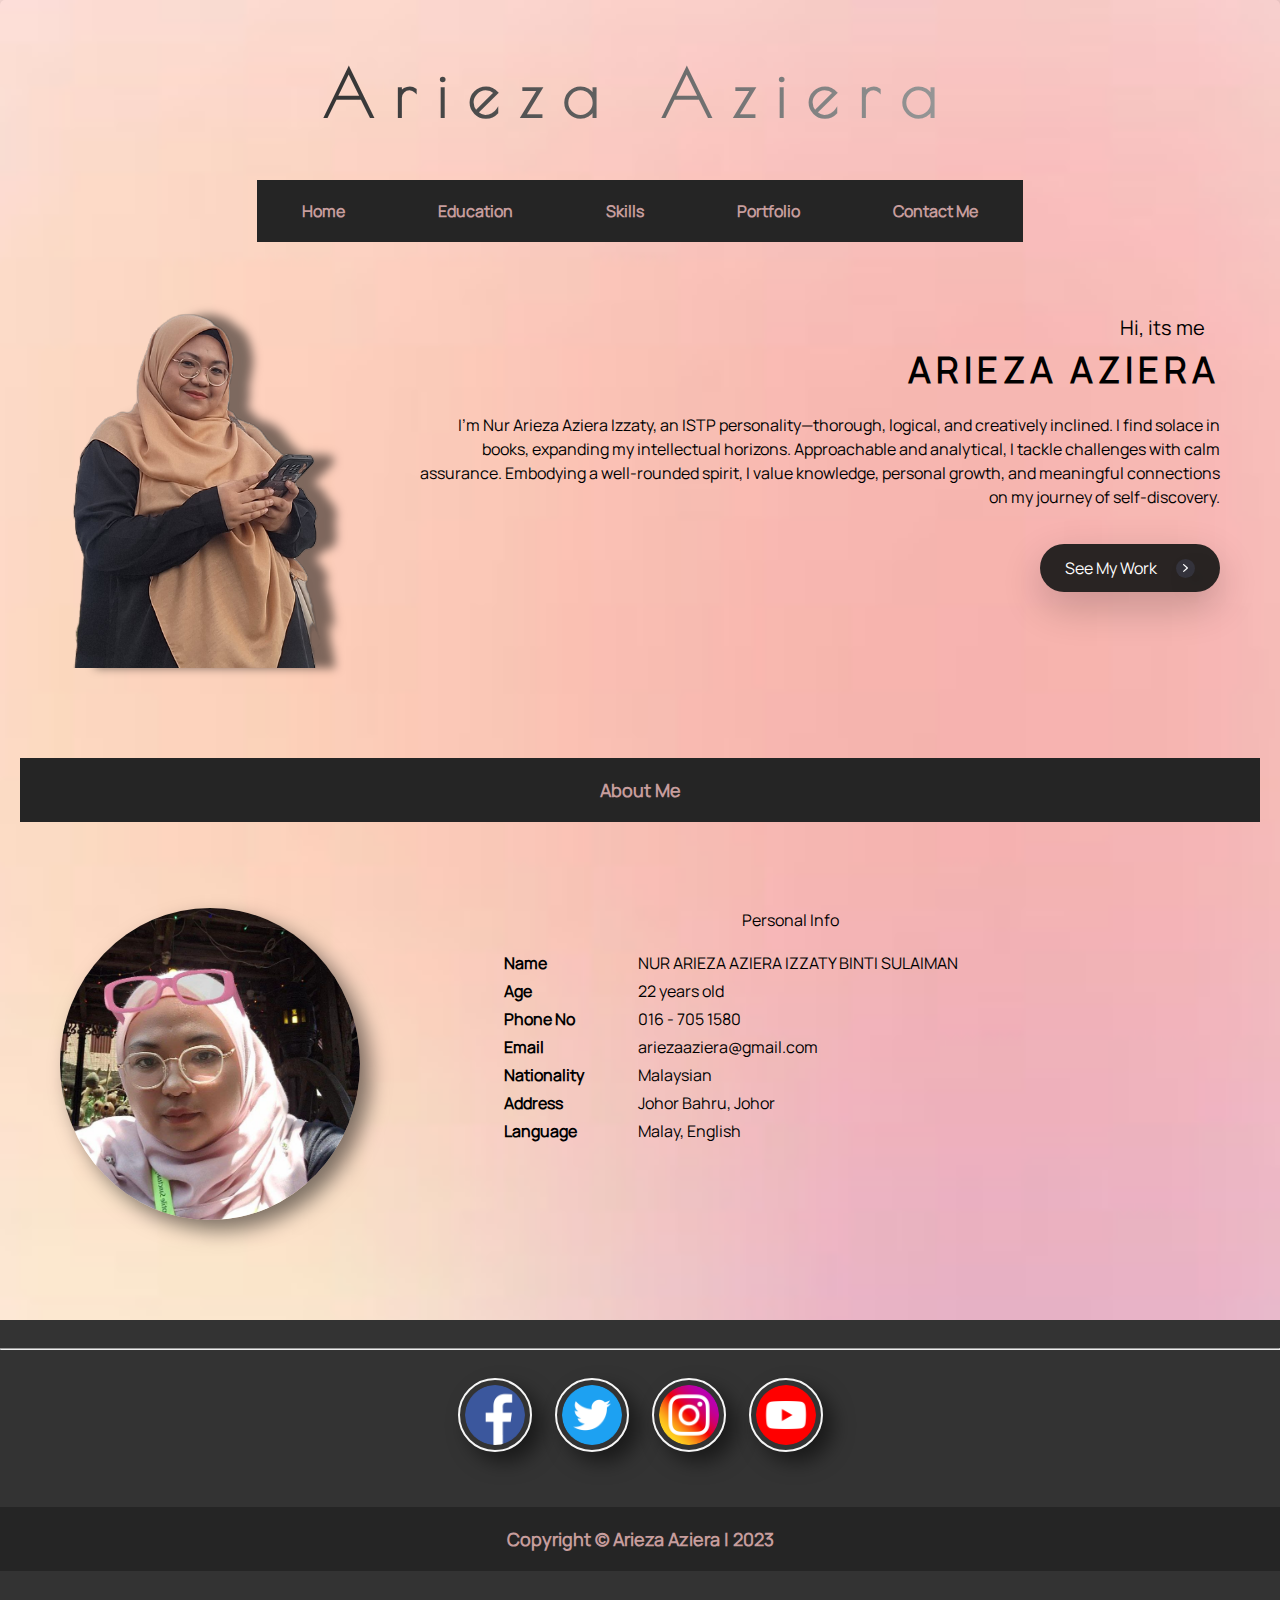
<file: index.html>
<!DOCTYPE html>
<html lang="en">
<head>
    <title>My Portfolio</title>
    <!-- Link to the external stylesheet -->
    <link rel="stylesheet" type="text/css" href="layout.css">
</head>

<body bgcolor="#FFFFCC">
    <!-- Main wrapper for the entire page -->
    <div id="wrapper">
        <!-- Page header containing the name -->
        <header>
            <h1>Arieza Aziera</h1>
        </header>

        <!-- Bar navigation -->
        <aside>
            <nav>
                <!-- Toggle button for mobile navigation -->
                <div class="toggle-bar" onclick="toggleMenu()">
                    <span></span>
                    <span></span>
                    <span></span>
                </div>
                <!-- Logo linking to the home page -->
                <div class="logo">
                    <a href="index.html"><img src="img/logo.png" alt="logo"></a>
                </div>
                <!-- Navigation links -->
                <div class="navigation-bar">
                    <ul>
                        <li><a href="index.html">Home</a></li>
                        <li><a href="education.html">Education</a></li>
                        <li><a href="skills.html">Skills</a></li>
                        <li><a href="portfolio.html">Portfolio</a></li>
                        <li><a href="contact.html">Contact Me</a></li>
                    </ul>
                </div>
            </nav>
        </aside>

        <!-- Main content sections -->
        <section>
            <!-- Section for the main introduction -->
            <article>
                <div id="main">
                    <!-- Main profile image and introduction text -->
                    <p></p>
                    <img src="img/main_profile.png" alt="my beautiful picture" height="300" id="main-profile" width="300">
                    <p id="main-Hi">Hi, its me </p>
                    <p id="me-A">ARIEZA AZIERA</p>
                    <p>I'm Nur Arieza Aziera Izzaty, an ISTP personality—thorough, logical, and creatively inclined. 
                        I find solace in books, expanding my intellectual horizons. Approachable and analytical, 
                        I tackle challenges with calm assurance. Embodying a well-rounded spirit, I value knowledge, 
                        personal growth, and meaningful connections on my journey of self-discovery.</p>
                    <!-- Button to navigate to the portfolio -->
                    <a href="portfolio.html" class="btn-main">
                        See my work<span> <img src="img/arrow-right.svg" alt="arrow"></span>
                    </a>
                </div>
            </article>
        </section>

        <!-- Section for personal information -->
        <section>
            <article>
                <header>
                    <h2>About Me</h2>
                </header>
                <div id="main">
                    <!-- Profile image and personal information -->
                    <p></p>
                    <img src="img/arieza_selfie.jpg" alt="my beautiful picture" height="300" id="profile" width="300">
                    <div id="personal-info">
                        <p>Personal Info</p>
                        <!-- Table for personal details -->
                        <table border="1" width="50%">
                            <tr>
                                <th>Name</th>
                                <td>NUR ARIEZA AZIERA IZZATY BINTI SULAIMAN</td>
                            </tr>
                            <tr>
                                <th>Age</th>
                                <td>22 years old</td>
                            </tr>
                            <tr>
                                <th>Phone No</th>
                                <td>016 - 705 1580</td>
                            </tr>
                            <tr>
                                <th>Email</th>
                                <td>ariezaaziera@gmail.com</td>
                            </tr>
                            <tr>
                                <th>Nationality</th>
                                <td>Malaysian</td>
                            </tr>
                            <tr>
                                <th>Address</th>
                                <td>Johor Bahru, Johor</td>
                            </tr>
                            <tr>
                                <th>Language</th>
                                <td>Malay, English</td>
                            </tr>
                        </table>
                    </div>
                </div>
            </article>
        </section>

        <!-- Page footer -->
        <footer>
            <hr/>
            <!-- Social media links -->
            <div class="social-links-container">
                <a href="https://www.facebook.com/nurarieza.nurarieza"><img src="img/fb.png" alt="Facebook" class="social-links" id="facebook" height="100" width="100"></a>
                <a href="https://twitter.com/ferdexzra"><img src="img/twit.png" alt="Twitter" class="social-links" id="twitter" height="100" width="100"></a>
                <a href="https://instagram.com/ariezaaziera"><img src="img/insta.png" alt="Instagram" class="social-links" id="instagram" height="100" width="100"></a>
                <a href="https://www.youtube.com/@ariezaaziera244"><img src="img/you.png" alt="Youtube" class="social-links" id="youtube" height="100" width="100"></a>
            </div>
            <!-- Copyright information -->
            <h5>Copyright &copy; Arieza Aziera | 2023</h5>
        </footer>
    </div>
    
    <!-- jQuery library for JavaScript -->
    <script src="https://code.jquery.com/jquery-3.6.4.min.js"></script>
    <!-- JavaScript for toggling navigation menu -->
    <script>
        function toggleMenu() {
            const nav = document.querySelector('.navigation-bar ul');
            nav.classList.toggle('show');
        }

        $('.toggle-bar').on('click', function (event) {
            $('this').toggleClass('open');
            $('.navigation-bar').slideToggle('200');
        });
    </script>
</body>
</html>
</file>
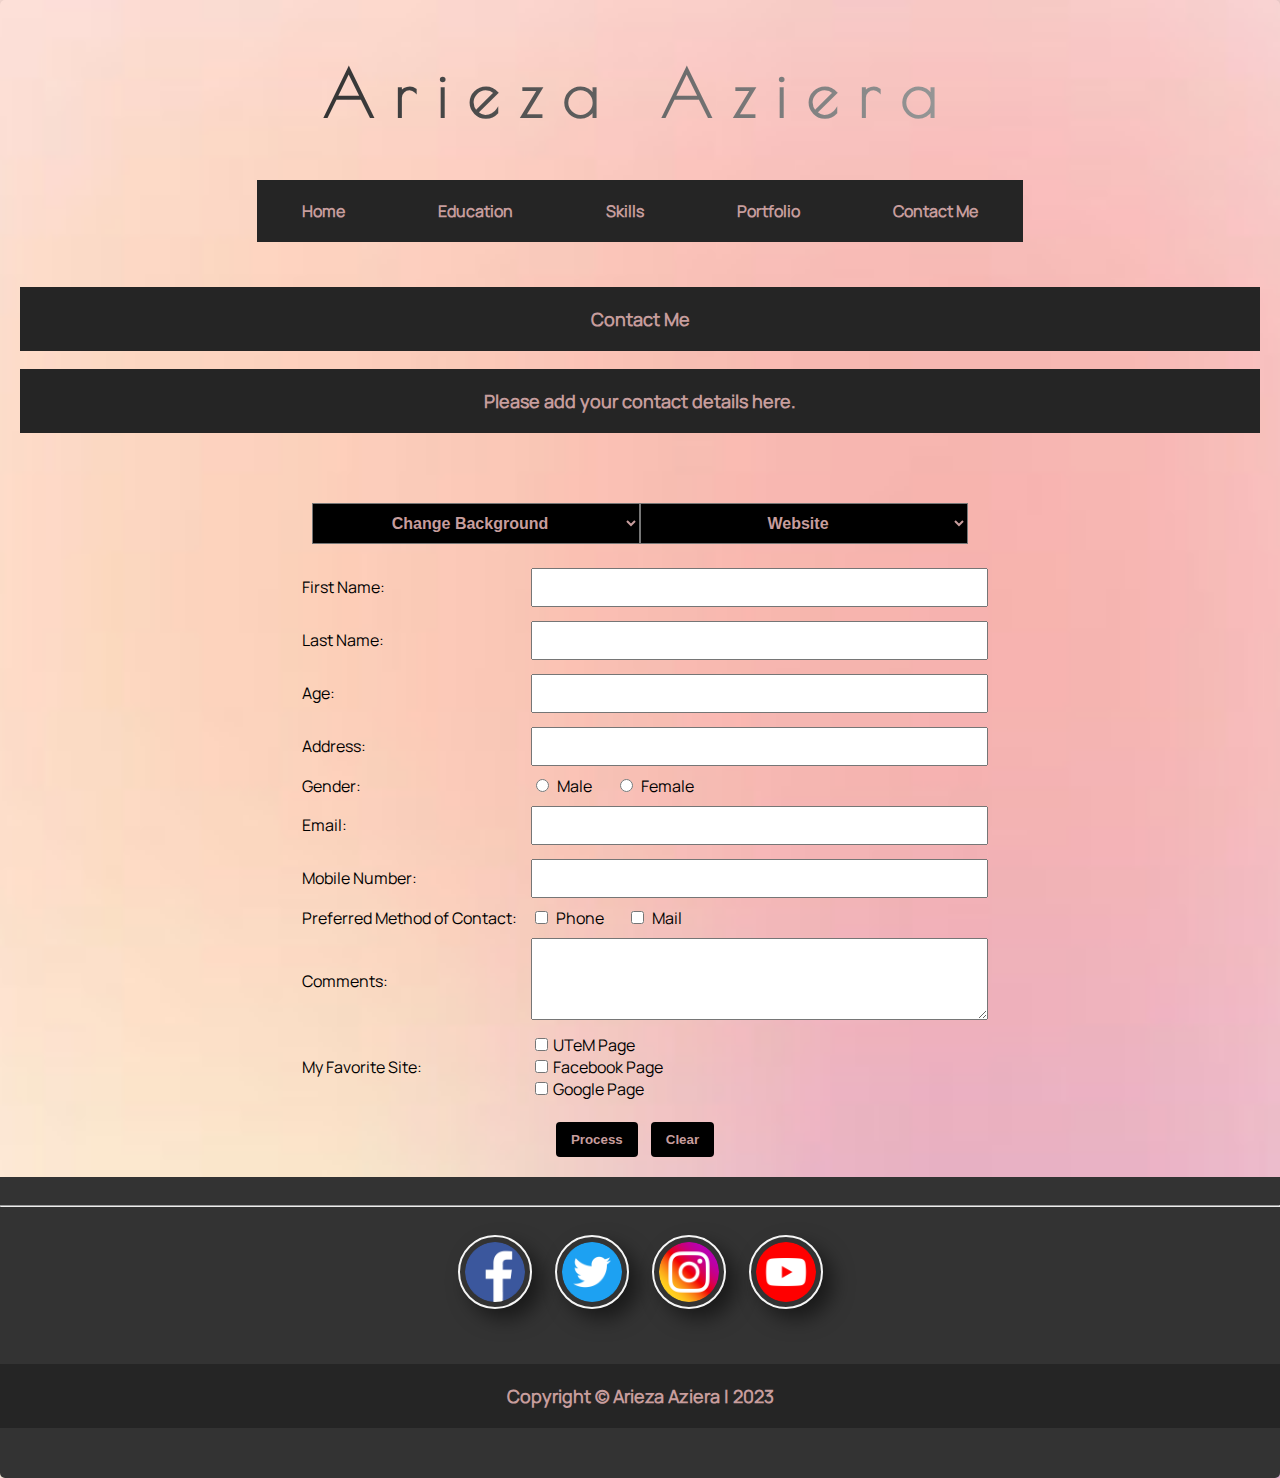
<file: contact.html>
<!DOCTYPE html>
<html>
    <head>
        <title>My Portfolio</title>
        <link rel="stylesheet" type="text/css" href="layout.css">
    </head>
    <body bgcolor="#FFFFCC">
        <div id="wrapper">
            <header>
                <h1>Arieza Aziera</h1>
            </header>

            <aside>
                <nav>
                    <div class="toggle-bar" onclick="toggleMenu()">
                        <span></span>
                        <span></span>
                        <span></span>
                    </div>
                    <div class="logo">
                        <a href="index.html"><img src="img/logo.png" alt="logo"></a>
                    </div>
                    <div class="navigation-bar">
                        <ul>
                            <li><a href="index.html">Home</a></li>
                            <li><a href="education.html">Education</a></li>
                            <li><a href="skills.html">Skills</a></li>
                            <li><a href="portfolio.html">Portfolio</a></li>
                            <li><a href="contact.html">Contact Me</a></li>
                        </ul>
                    </div>
                </nav>
            </aside>

            <section>
                <article>
                    <header>
                        <h2>Contact Me</h2>
                        <h3>Please add your contact details here.</h3>
                    </header>
                    <table id="contact-table">
                        <tr>
                            <td colspan="2">
                                <div class="selectors">
                                    <select name="background" id="background" onchange="changeBackground()">
                                        <option value="" disabled selected>Change Background</option>
                                        <option value="url('img/bg.jpg')">Pink</option>
                                        <option value="url('img/black.jpg')">Black</option>
                                        <option value="url('img/yellow.jpg')">Yellow</option>
                                        <option value="url('img/blue.jpg')">Blue</option>
                                        <option value="url('img/beige.jpg')">Beige</option>
                                        <option value="url('img/purple.jpg')">Purple</option>
                                        <option value="url('img/brown.jpg')">Brown</option>
                                    </select>
                                    
                                    <select name="siteselector" size="1" onchange="site(this.value)">
                                        <option value="" disabled selected>Website</option>
                                        <option value="http://www.utem.edu.my">UTeM</option>
                                        <option value="http://ftmk.utem.edu.my">FTMK</option>
                                        <option value="http://ulearn.utem.edu.my">ULearn</option>
                                    </select>
                                </div>
                            </td>
                        </tr>
                        <tr>
                            <tr>
                                <td>First Name:</td>
                                <td>
                                    <label>
                                        <input type="text" name="firstName" id="firstName" />
                                    </label>
                                </td>
                            </tr>
                            <tr>
                                <td>Last Name:</td>
                                <td>
                                    <label>
                                        <input type="text" name="lastName" id="lastName" />
                                    </label>
                                </td>
                            </tr>
                            <tr>
                                <td>Age:</td>
                                <td>
                                    <label>
                                        <input type="number" name="age" id="age" min="18" max="50" />
                                    </label>
                                </td>
                            </tr>
                            <tr>
                                <td>Address:</td>
                                <td>
                                    <label>
                                        <input type="text" name="address" id="address" />
                                    </label>
                                </td>
                            </tr>
                            <tr>
                                <td>Gender:</td>
                                <td>
                                    <label for="male">
                                        <input type="radio" id="male" name="gender" value="male"> Male
                                    </label>
                                    <label for="female">
                                        <input type="radio" id="female" name="gender" value="female"> Female
                                    </label>
                                </td>
                            </tr>
                            <tr>
                                <td>Email:</td>
                                <td>
                                    <label for="email">
                                        <input type="email" id="email" name="email" />
                                    </label>
                                </td>
                            </tr>
                            <tr>
                                <td>Mobile Number:</td>
                                <td>
                                    <label>
                                        <input type="tel" name="mobileNumber" id="mobileNumber" />
                                    </label>
                                </td>
                            </tr>
                            <tr>
                                <td>Preferred Method of Contact:</td>
                                <td>
                                    <label for="contactPhone">
                                        <input type="checkbox" name="contactMethod" id="contactPhone" value="phone"> Phone
                                    </label>
                                    <label for="contactMail">
                                        <input type="checkbox" name="contactMethod" id="contactMail" value="mail"> Mail
                                    </label>
                                </td>
                            </tr>
                            <tr>
                                <td>Comments:</td>
                                <td>
                                    <label for="comments">
                                        <textarea id="comments" name="comments" rows="4" cols="50"></textarea>
                                    </label>
                                </td>
                            </tr>
                            <tr>
                                <td>My Favorite Site:</td>
                                <td>
                                    <label for="favoriteSiteUTeM">
                                        <input type="checkbox" name="favoriteSite" id="favoriteSiteUTeM" value="http://www.utem.edu.my">UTeM Page
                                    </label>
                                    <br />
                                    <label for="favoriteSiteFacebook">
                                        <input type="checkbox" name="favoriteSite" id="favoriteSiteFacebook" value="https://www.facebook.com/">Facebook Page
                                    </label>
                                    <br />
                                    <label for="favoriteSiteGoogle">
                                        <input type="checkbox" name="favoriteSite" id="favoriteSiteGoogle" value="https://www.google.com/">Google Page
                                    </label>
                                </td>
                            </tr>
                        </tr>
                    </table>
                    
                    <div id="result"></div>
                    
                    <button onclick="process()">Process</button>
                    <button onclick="clearForm()">Clear</button>
                    
                    <script>
                        // Add a global variable to track form submission
                        var formProcessed = false;

                        // Add event listener for beforeunload
                        window.addEventListener("beforeunload", function (e) {
                            if (!formProcessed && isFormIncomplete()) {
                                var confirmationMessage = "Your visit might not be documented. Are you sure to leave?";
                                (e || window.event).returnValue = confirmationMessage; // Standard for most browsers
                                return confirmationMessage; // For some older browsers
                            }
                        });

                        // Function to check if the form is incomplete
                        function isFormIncomplete() {
                            // Check if required fields are empty
                            return (
                                document.getElementById("firstName").value === "" ||
                                document.getElementById("lastName").value === "" ||
                                document.getElementById("email").value === "" ||
                                document.getElementById("mobileNumber").value === ""
                            );
                        }

                        function changeBackground() {
                            var selectedBackground = document.getElementById("background").value;
                            document.body.style.backgroundImage = selectedBackground;
                        }
                    
                        function site(val) {
                            location.href = val;
                        }
                    
                        function process() {
                            // Check if required fields are empty
                            if (isFormIncomplete()) {
                                alert("Please fill in all the required fields (First Name, Last Name, Email, Mobile Number).");
                                return; // Stop processing if required fields are empty
                            }

                            // Your existing processing logic...
                            var firstName = document.getElementById("firstName").value;
                            var lastName = document.getElementById("lastName").value;
                            var age = document.getElementById("age").value;
                            var address = document.getElementById("address").value;
                            var gender = document.querySelector('input[name="gender"]:checked');
                            var email = document.getElementById("email").value;
                            var mobileNumber = document.getElementById("mobileNumber").value;
                            var contactMethods = document.querySelectorAll('input[name="contactMethod"]:checked');
                            var comments = document.getElementById("comments").value;
                            var favoriteSites = document.querySelectorAll('input[name="favoriteSite"]:checked');

                            // Display the result in the form of a table
                            var result = "<h2>User Information:</h2>";
                            var currentDate = new Date().toLocaleString();

                            result += "<table id='resultTable', border='1'>";
                            result += "<tr><td>Date</td><td>" + currentDate + "</td></tr>";
                            result += "<tr><td>First Name</td><td>" + firstName + "</td></tr>";
                            result += "<tr><td>Last Name</td><td>" + lastName + "</td></tr>";
                            result += "<tr><td>Age</td><td>" + age + "</td></tr>";
                            result += "<tr><td>Address</td><td>" + address + "</td></tr>";
                            result += "<tr><td>Gender</td><td>" + (gender ? gender.value : "Not specified") + "</td></tr>";
                            result += "<tr><td>Email</td><td>" + email + "</td></tr>";
                            result += "<tr><td>Mobile Number</td><td>" + mobileNumber + "</td></tr>";

                            result += "<tr><td>Contact Methods</td><td>";
                            contactMethods.forEach(function (method) {
                                result += method.value + "<br>";
                            });
                            result += "</td></tr>";

                            result += "<tr><td>Comments</td><td>" + comments + "</td></tr>";

                            result += "<tr><td>Favorite Sites</td><td>";
                            favoriteSites.forEach(function (site) {
                                result += site.value + "<br>";
                            });
                            result += "</td></tr>";

                            result += "</table>";

                            result += "<p></p>";

                            document.getElementById("result").innerHTML = result;

                            // Set the formProcessed flag to true upon successful processing
                            formProcessed = true;
                        }

                    
                        function clearForm() {
                            var inputs = document.getElementsByTagName("input");
                            var textareas = document.getElementsByTagName("textarea");
                    
                            for (var i = 0; i < inputs.length; i++) {
                                if (inputs[i].type === "text" || inputs[i].type === "email" || inputs[i].type === "number" || inputs[i].type === "tel" || inputs[i].type === "radio" || inputs[i].type === "checkbox") {
                                    inputs[i].value = "";
                                    if (inputs[i].type === "radio" || inputs[i].type === "checkbox") {
                                        inputs[i].checked = false;
                                    }
                                }
                            }
                    
                            for (var i = 0; i < textareas.length; i++) {
                                textareas[i].value = "";
                            }
                    
                            document.getElementById("result").innerHTML = "";

                            formProcessed = false;
                        }
                    </script>
                </article>
            </section>

            <footer>
                <hr/>
                <div class="social-links-container">
                    <a href="https://www.facebook.com/nurarieza.nurarieza"><img src="img/fb.png" alt="Facebook" class="social-links" id="facebook" height="100" width="100"></a>
                    <a href="https://twitter.com/ferdexzra"><img src="img/twit.png" alt="Twitter" class="social-links" id="twitter" height="100" width="100"></a>
                    <a href="https://instagram.com/ariezaaziera"><img src="img/insta.png" alt="Instagram" class="social-links" id="instagram" height="100" width="100"></a>
                    <a href="https://www.youtube.com/@ariezaaziera244"><img src="img/you.png" alt="Youtube" class="social-links" id="youtube" height="100" width="100"></a>
                </div>
                <h5>Copyright &copy; Arieza Aziera | 2023</h5>
            </footer>
        </div>

        <script src="https://code.jquery.com/jquery-3.6.4.min.js"></script>
        <script>
            // Add this script for form handling
        var formProcessed = false;

        window.addEventListener("beforeunload", function (e) {
            if (!formProcessed && isFormIncomplete()) {
                var confirmationMessage = "Your visit might not be documented. Are you sure to leave?";
                (e || window.event).returnValue = confirmationMessage; // Standard for most browsers
                return confirmationMessage; // For some older browsers
            }
        });

        function toggleMenu() {
            const nav = document.querySelector('.navigation-bar ul');
            nav.classList.toggle('show');
        }

        $('.toggle-bar').on('click', function (event) {
            $('this').toggleClass('open');
            $('.navigation-bar').slideToggle('200');
        });
        </script>
    </body>
</html>
</file>
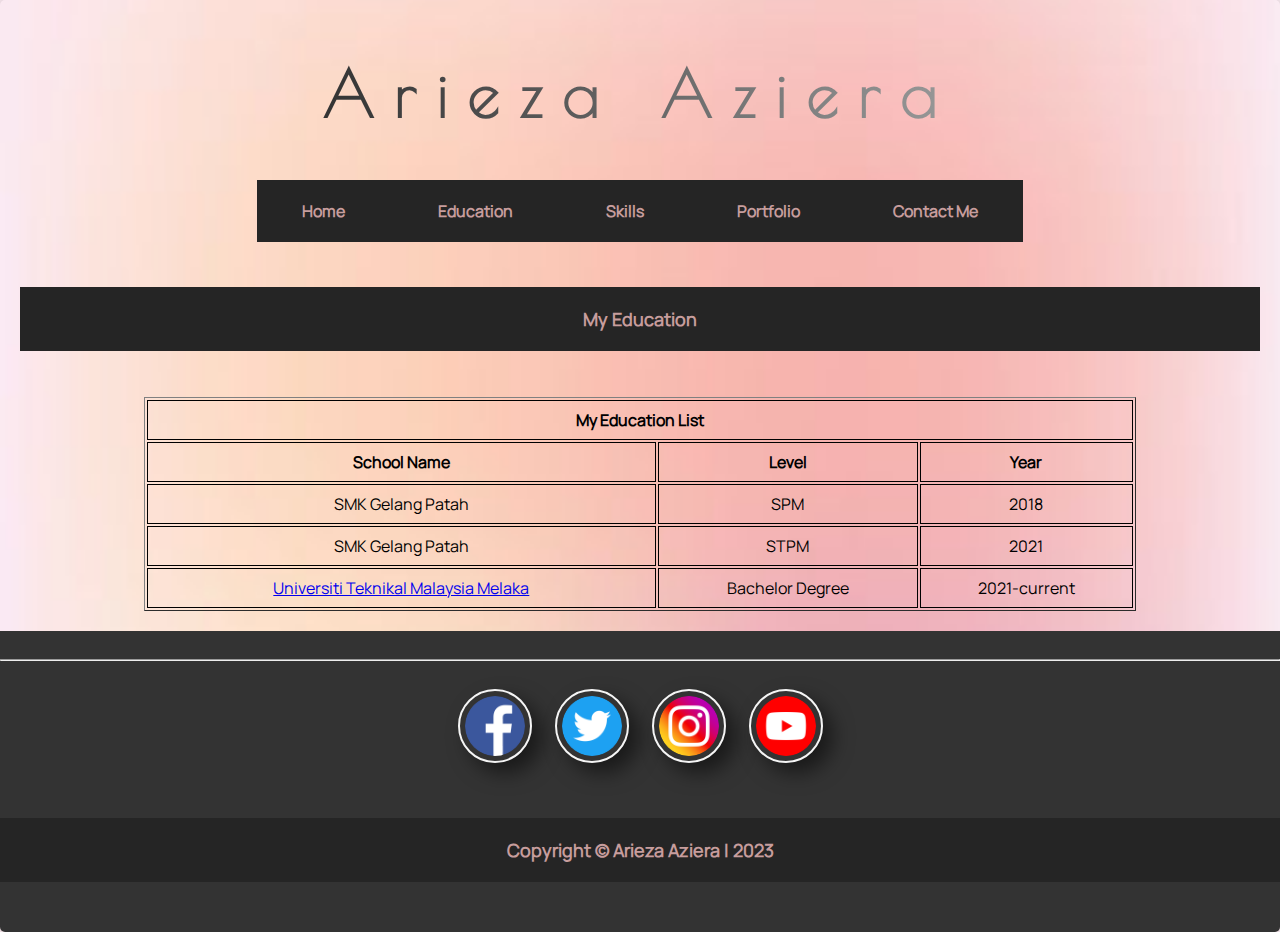
<file: education.html>
<!DOCTYPE html>
<html>
<head>
    <title>My Portfolio</title>
    <!-- Link to the external stylesheet -->
    <link rel="stylesheet" type="text/css" href="layout.css">
</head>

<body bgcolor="#FFFFCC">
    <!-- Main wrapper for the entire page -->
    <div id="wrapper">
        <!-- Page header containing the name -->
        <header>
            <h1>Arieza Aziera</h1>
        </header>

        <!-- Bar navigation -->
        <nav>
            <!-- Toggle button for mobile navigation -->
            <div class="toggle-bar" onclick="toggleMenu()">
                <span></span>
                <span></span>
                <span></span>
            </div>
            <!-- Logo linking to the home page -->
            <div class="logo">
                <a href="index.html"><img src="img/logo.png" alt="logo"></a>
            </div>
            <!-- Navigation links -->
            <div class="navigation-bar">
                <ul>
                    <li><a href="index.html">Home</a></li>
                    <li><a href="education.html">Education</a></li>
                    <li><a href="skills.html">Skills</a></li>
                    <li><a href="portfolio.html">Portfolio</a></li>
                    <li><a href="contact.html">Contact Me</a></li>
                </ul>
            </div>
        </nav>

        <!-- Main content sections -->
        <section>
            <!-- Section for education information -->
            <article>
                <header>
                    <h2>My Education</h2>
                </header>
                <div id="education">
                    <!-- Table displaying education details -->
                    <p></p>
                    <table border="1" width="80%">
                        <tr><th colspan="3">My Education List</th></tr>
                        <tr><th>School Name</th><th>Level</th><th>Year</th></tr>
                        <tr><td>SMK Gelang Patah</td><td>SPM</td><td>2018</td></tr>
                        <tr><td>SMK Gelang Patah</td><td>STPM</td><td>2021</td></tr>
                        <tr>
                            <!-- Link to the university's website opened in a new tab -->
                            <td><a href="http://www.utem.edu.my" target="_blank">Universiti Teknikal Malaysia Melaka</a></td>
                            <td>Bachelor Degree</td><td>2021-current</td>
                        </tr>
                    </table>
                </div>
            </article>
        </section>

        <!-- Page footer -->
        <footer>
            <hr/>
            <!-- Social media links -->
            <div class="social-links-container">
                <a href="https://www.facebook.com/nurarieza.nurarieza"><img src="img/fb.png" alt="Facebook" class="social-links" id="facebook" height="100" width="100"></a>
                <a href="https://twitter.com/ferdexzra"><img src="img/twit.png" alt="Twitter" class="social-links" id="twitter" height="100" width="100"></a>
                <a href="https://instagram.com/ariezaaziera"><img src="img/insta.png" alt="Instagram" class="social-links" id="instagram" height="100" width="100"></a>
                <a href="https://www.youtube.com/@ariezaaziera244"><img src="img/you.png" alt="Youtube" class="social-links" id="youtube" height="100" width="100"></a>
            </div>
            <!-- Copyright information -->
            <h5>Copyright &copy; Arieza Aziera | 2023</h5>
        </footer>
    </div>

    <!-- jQuery library for JavaScript -->
    <script src="https://code.jquery.com/jquery-3.6.4.min.js"></script>
    <!-- JavaScript for toggling navigation menu -->
    <script>
        function toggleMenu() {
            const nav = document.querySelector('.navigation-bar ul');
            nav.classList.toggle('show');
        }

        $('.toggle-bar').on('click', function (event) {
            $('this').toggleClass('open');
            $('.navigation-bar').slideToggle('200');
        });
    </script>
</body>
</html>
</file>
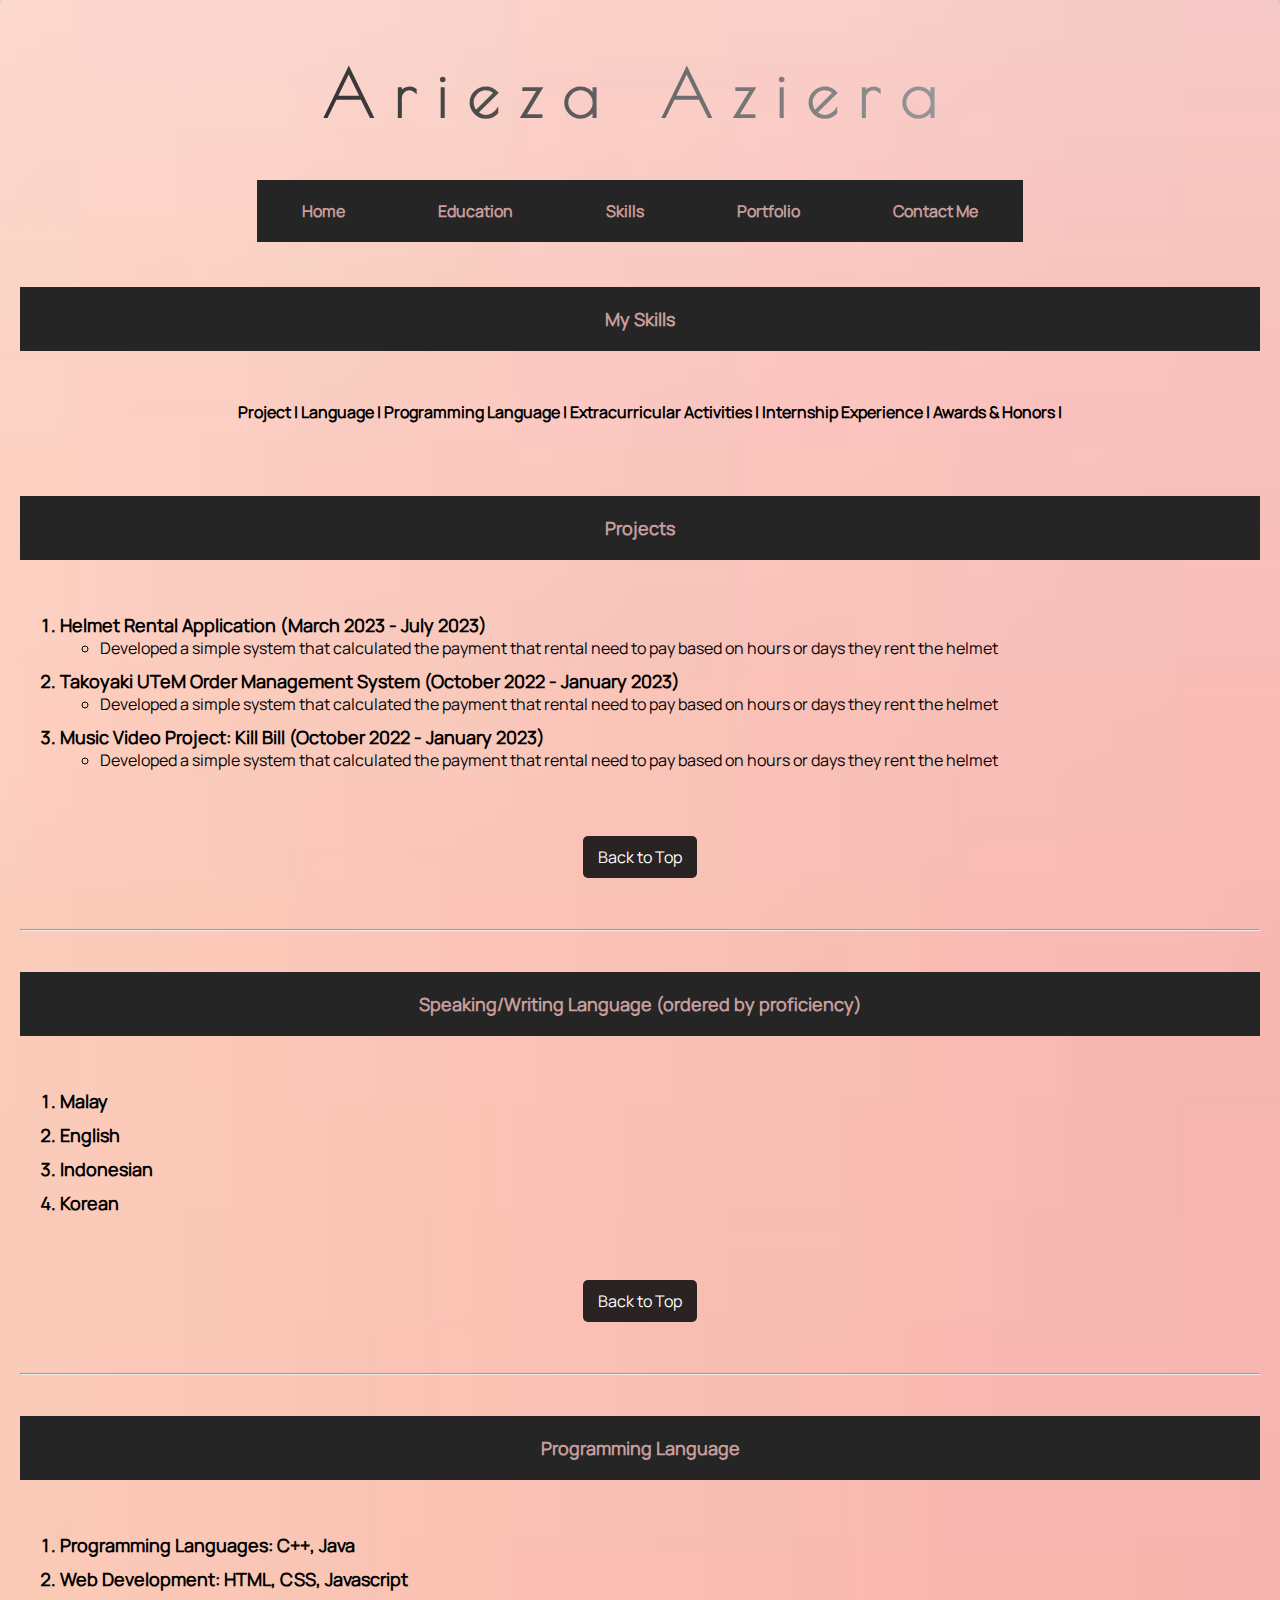
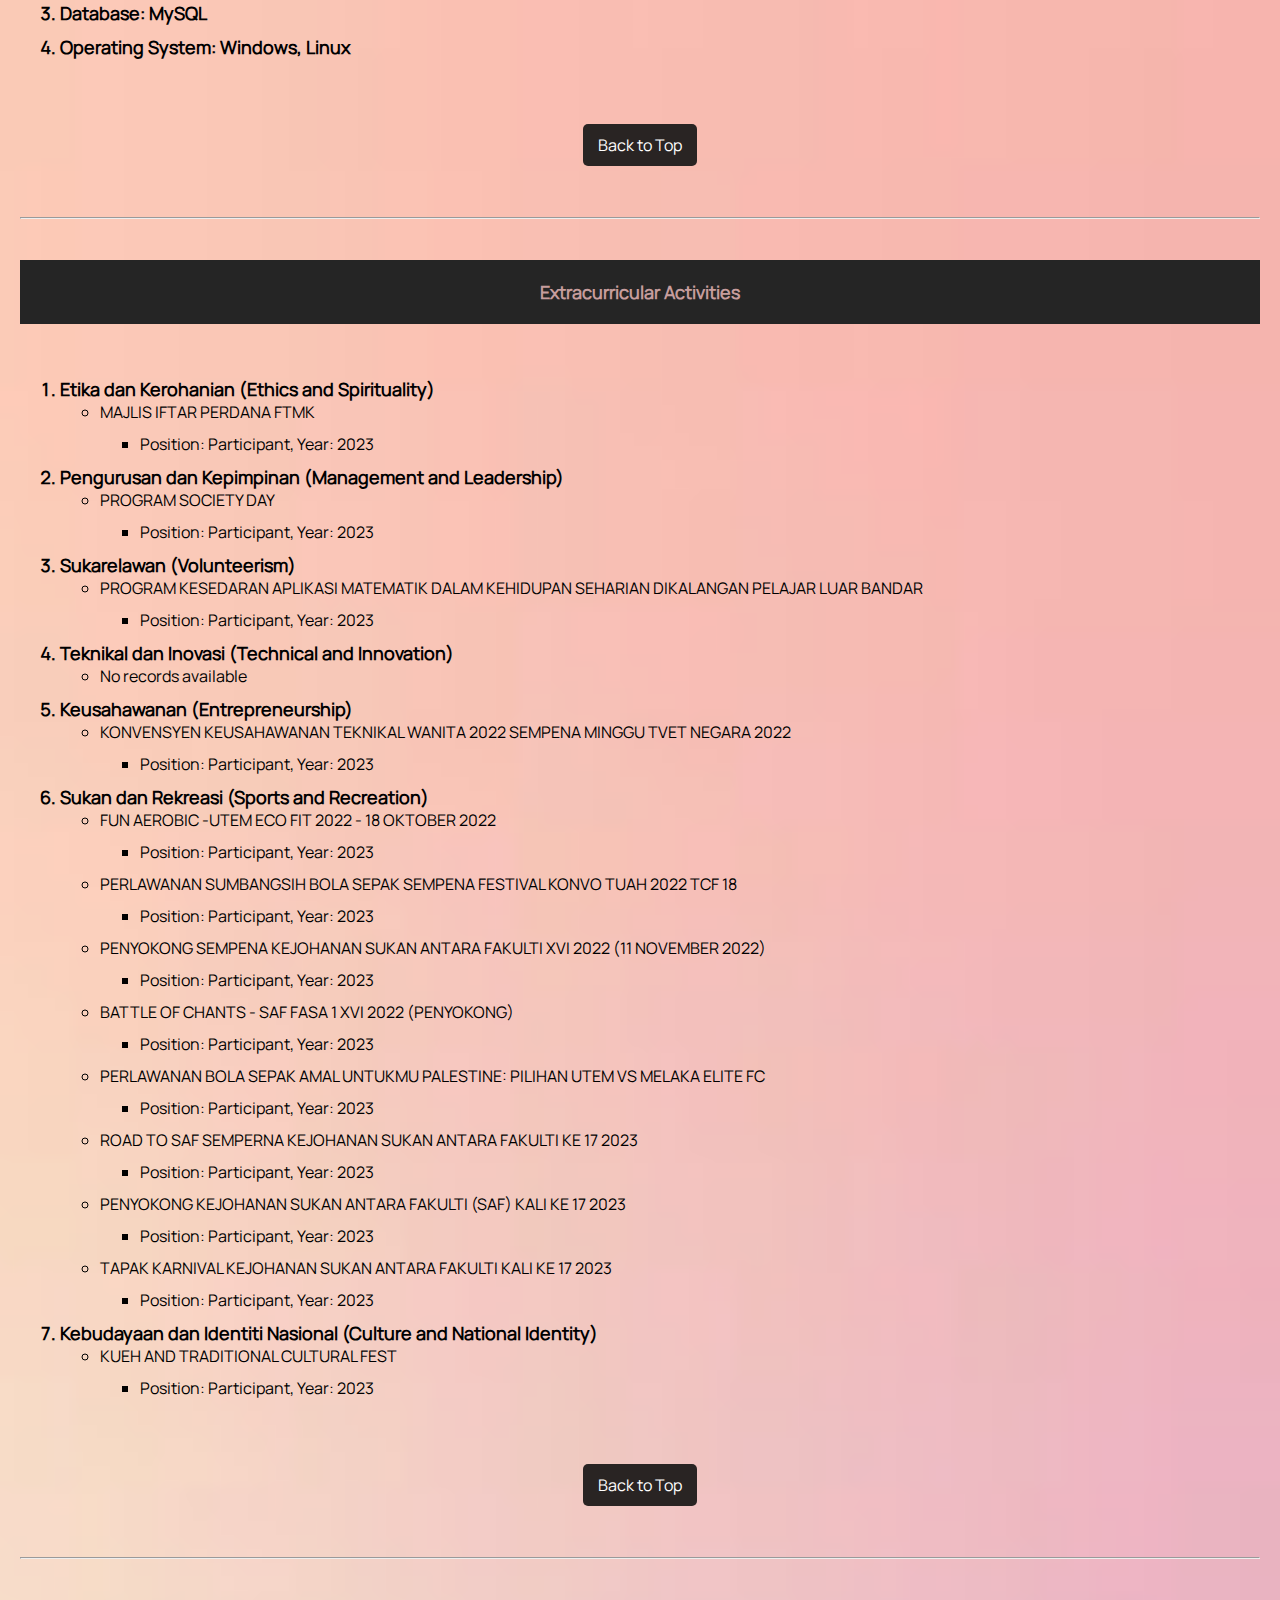
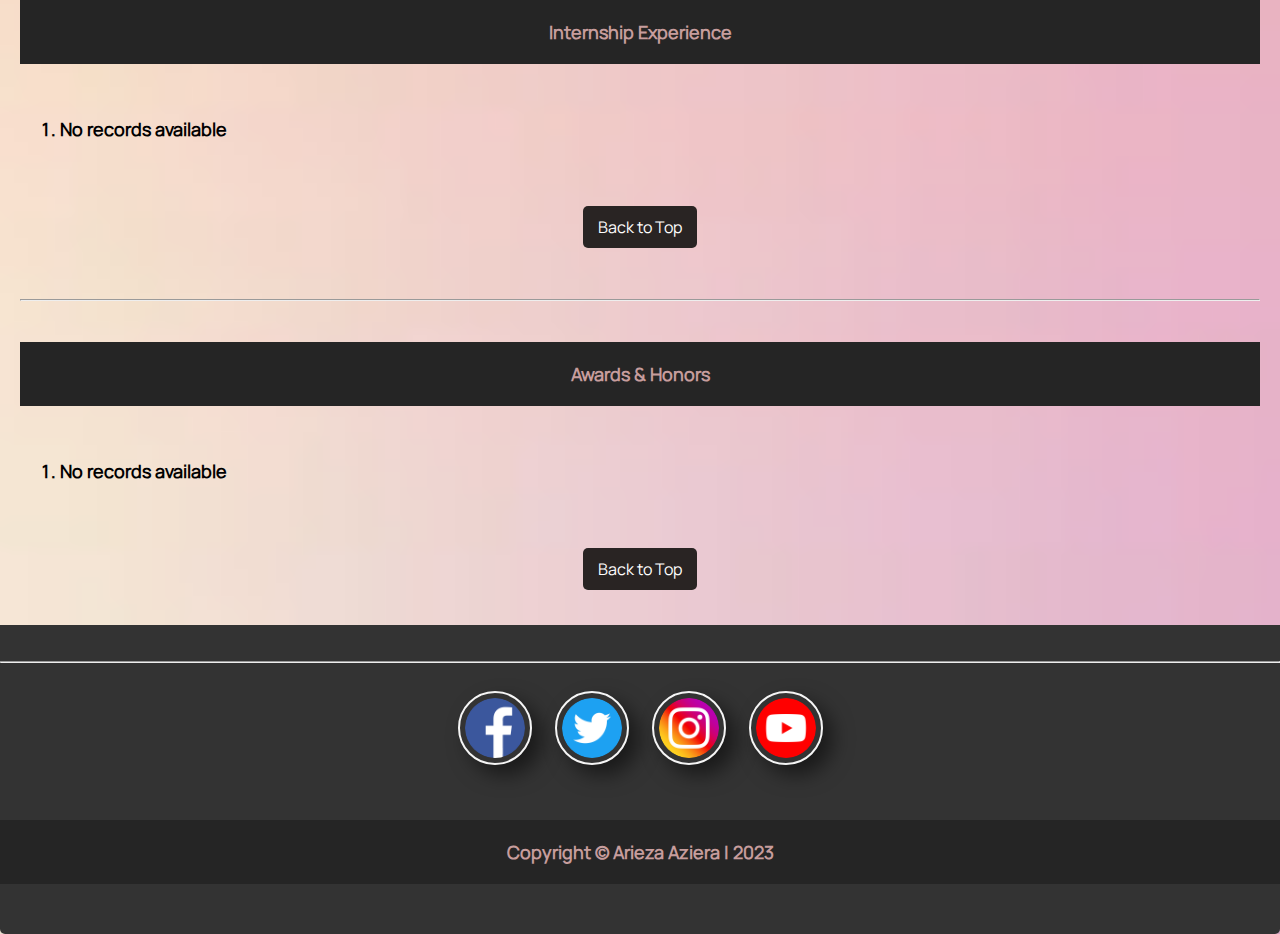
<file: skills.html>
<!DOCTYPE html>
<html>

<head>
    <title>My Portfolio</title>
    <!-- Link to the external stylesheet -->
    <link rel="stylesheet" type="text/css" href="layout.css">
</head>

<body bgcolor="#FFFFCC">
    <!-- Main wrapper for the entire page -->
    <div id="wrapper">
        <!-- Page header containing the name -->
        <header>
            <h1>Arieza Aziera</h1>
        </header>

        <!-- Bar navigation -->
        <nav>
            <!-- Toggle button for mobile navigation -->
            <div class="toggle-bar" onclick="toggleMenu()">
                <span></span>
                <span></span>
                <span></span>
            </div>
            <!-- Logo linking to the home page -->
            <div class="logo">
                <a href="index.html"><img src="img/logo.png" alt="logo"></a>
            </div>
            <!-- Navigation links -->
            <div class="navigation-bar">
                <ul>
                    <li><a href="index.html">Home</a></li>
                    <li><a href="education.html">Education</a></li>
                    <li><a href="skills.html">Skills</a></li>
                    <li><a href="portfolio.html">Portfolio</a></li>
                    <li><a href="contact.html">Contact Me</a></li>
                </ul>
            </div>
        </nav>

        <!-- Skills section with navigation -->
        <section id="section-skills">
            <aside>
                <header>
                    <h2>My Skills</h2>
                </header>
                <nav id="nav-skills">
                    <div id="navigation-portfolio">
                        <!-- Navigation links within the skills section -->
                        <a href="#project">Project </a>
                        <a> | </a>
                        <a href="#language">Language </a>
                        <a> | </a>
                        <a href="#programming">Programming Language </a>
                        <a> | </a>
                        <a href="#activities">Extracurricular Activities </a>
                        <a> | </a>
                        <a href="#internship">Internship Experience </a>
                        <a> | </a>
                        <a href="#awards">Awards & Honors </a>
                        <a> | </a>
                    </div>
                </nav>
            </aside>
        </section>

        <!-- Projects section -->
        <section>
            <article>
                <div>
                    <header>
                        <h3 id="project">Projects</h3>
                    </header>
                    <ol>
                        <!-- Project details -->
                        <li>Helmet Rental Application (March 2023 - July 2023)
                            <ul>
                                <li>Developed a simple system that calculated the payment that rental need to pay based on hours or days they rent the helmet</li>
                            </ul>
                        </li>
                        <!-- Repeat structure for other projects -->
                        <li>Takoyaki UTeM Order Management System (October 2022 - January 2023)
                            <ul>
                                <li>Developed a simple system that calculated the payment that rental need to pay based on hours or days they rent the helmet</li>
                            </ul>
                        </li>
                        <li>Music Video Project: Kill Bill (October 2022 - January 2023)
                            <ul>
                                <li>Developed a simple system that calculated the payment that rental need to pay based on hours or days they rent the helmet</li>
                            </ul>
                        </li>
                    </ol>
                    <!-- Navigation link back to the top -->
                    <nav>
                        <a href="#top">Back to Top</a>
                    </nav>
                </div>
            </article>
        </section>

        <!-- Language proficiency section -->
        <section>
            <p></p>
            <hr />
            <article>
                <div>
                    <header>
                        <h3 id="language">Speaking/Writing Language (ordered by proficiency)</h3>
                    </header>
                    <ol>
                        <!-- Language proficiency details -->
                        <li>Malay</li>
                        <li>English</li>
                        <li>Indonesian</li>
                        <li>Korean</li>
                    </ol>
                    <!-- Navigation link back to the top -->
                    <nav>
                        <a href="#top">Back to Top</a>
                    </nav>
                </div>
            </article>
        </section>

        <!-- Programming languages section -->
        <section>
            <p></p>
            <hr />
            <article>
                <div>
                    <header>
                        <h3 id="programming">Programming Language</h3>
                    </header>
                    <ol>
                        <!-- Programming language details -->
                        <li>Programming Languages: C++, Java</li>
                        <li>Web Development: HTML, CSS, Javascript</li>
                        <li>Database: MySQL</li>
                        <li>Operating System: Windows, Linux</li>
                    </ol>
                    <!-- Navigation link back to the top -->
                    <nav>
                        <a href="#top">Back to Top</a>
                    </nav>
                </div>
            </article>
        </section>

        <!-- Extracurricular activities section -->
<section>
    <p></p>
    <hr />
    <article>
        <div>
            <header>
                <h3 id="activities">Extracurricular Activities</h3>
            </header>
            <ol>
                <!-- Etika dan Kerohanian -->
                <li>
                    <strong>Etika dan Kerohanian (Ethics and Spirituality)</strong>
                    <ul>
                        <li>MAJLIS IFTAR PERDANA FTMK</li>
                        <ul>
                            <li>Position: Participant, Year: 2023</li>
                        </ul>
                    </ul>
                </li>

                <!-- Pengurusan dan Kepimpinan -->
                <li>
                    <strong>Pengurusan dan Kepimpinan (Management and Leadership)</strong>
                    <ul>
                        <li>PROGRAM SOCIETY DAY</li>
                        <ul>
                            <li>Position: Participant, Year: 2023</li>
                        </ul>
                    </ul>
                </li>

                <!-- Sukarelawan -->
                <li>
                    <strong>Sukarelawan (Volunteerism)</strong>
                    <ul>
                        <li>PROGRAM KESEDARAN APLIKASI MATEMATIK DALAM KEHIDUPAN SEHARIAN DIKALANGAN PELAJAR LUAR BANDAR</li>
                        <ul>
                            <li>Position: Participant, Year: 2023</li>
                        </ul>
                    </ul>
                </li>

                <!-- Teknikal dan Inovasi -->
                <li>
                    <strong>Teknikal dan Inovasi (Technical and Innovation)</strong>
                    <ul>
                        <li>No records available</li>
                    </ul>
                </li>

                <!-- Keusahawanan -->
                <li>
                    <strong>Keusahawanan (Entrepreneurship)</strong>
                    <ul>
                        <li>KONVENSYEN KEUSAHAWANAN TEKNIKAL WANITA 2022 SEMPENA MINGGU TVET NEGARA 2022</li>
                        <ul>
                            <li>Position: Participant, Year: 2023</li>
                        </ul>
                    </ul>
                </li>

                <!-- Sukan dan Rekreasi -->
                <li>
                    <strong>Sukan dan Rekreasi (Sports and Recreation)</strong>
                    <ul>
                        <li>FUN AEROBIC -UTEM ECO FIT 2022 - 18 OKTOBER 2022</li>
                        <ul>
                            <li>Position: Participant, Year: 2023</li>
                        </ul>
                        <li>PERLAWANAN SUMBANGSIH BOLA SEPAK SEMPENA FESTIVAL KONVO TUAH 2022 TCF 18</li>
                        <ul>
                            <li>Position: Participant, Year: 2023</li>
                        </ul>
                        <li>PENYOKONG SEMPENA KEJOHANAN SUKAN ANTARA FAKULTI XVI 2022 (11 NOVEMBER 2022)</li>
                        <ul>
                            <li>Position: Participant, Year: 2023</li>
                        </ul>
                        <li>BATTLE OF CHANTS - SAF FASA 1 XVI 2022 (PENYOKONG)</li>
                        <ul>
                            <li>Position: Participant, Year: 2023</li>
                        </ul>
                        <li>PERLAWANAN BOLA SEPAK AMAL UNTUKMU PALESTINE: PILIHAN UTEM VS MELAKA ELITE FC</li>
                        <ul>
                            <li>Position: Participant, Year: 2023</li>
                        </ul>
                        <li>ROAD TO SAF SEMPERNA KEJOHANAN SUKAN ANTARA FAKULTI KE 17 2023</li>
                        <ul>
                            <li>Position: Participant, Year: 2023</li>
                        </ul>
                        <li>PENYOKONG KEJOHANAN SUKAN ANTARA FAKULTI (SAF) KALI KE 17 2023</li>
                        <ul>
                            <li>Position: Participant, Year: 2023</li>
                        </ul>
                        <li>TAPAK KARNIVAL KEJOHANAN SUKAN ANTARA FAKULTI KALI KE 17 2023</li>
                        <ul>
                            <li>Position: Participant, Year: 2023</li>
                        </ul>
                    </ul>
                </li>

                <!-- Kebudayaan dan Identiti Nasional -->
                <li>
                    <strong>Kebudayaan dan Identiti Nasional (Culture and National Identity)</strong>
                    <ul>
                        <li>KUEH AND TRADITIONAL CULTURAL FEST</li>
                        <ul>
                            <li>Position: Participant, Year: 2023</li>
                        </ul>
                    </ul>
                </li>
            </ol>

            <!-- Navigation link back to the top -->
            <nav>
                <a href="#top">Back to Top</a>
            </nav>
        </div>
    </article>
</section>


        <!-- Internship experience section -->
        <section>
            <p></p>
            <hr />
            <article>
                <div>
                    <header>
                        <h3 id="internship">Internship Experience</h3>
                    </header>
                    <ol>
                        <!-- Internship experience details -->
                        <li>No records available</li>
                    </ol>
                    <!-- Navigation link back to the top -->
                    <nav>
                        <a href="#top">Back to Top</a>
                    </nav>
                </div>
            </article>
        </section>

        <!-- Awards and honors section -->
        <section>
            <p></p>
            <hr />
            <article>
                <div>
                    <header>
                        <h3 id="awards">Awards & Honors</h3>
                    </header>
                    <ol>
                        <!-- Awards and honors details -->
                        <li>No records available</li>
                    </ol>
                    <!-- Navigation link back to the top -->
                    <nav>
                        <a href="#top">Back to Top</a>
                    </nav>
                </div>
            </article>
        </section>

        <!-- Page footer -->
        <footer>
            <p></p>
            <hr />
            <div class="social-links-container">
                <a href="https://www.facebook.com/nurarieza.nurarieza"><img src="img/fb.png" alt="Facebook" class="social-links" id="facebook" height="100" width="100"></a>
                <a href="https://twitter.com/ferdexzra"><img src="img/twit.png" alt="Twitter" class="social-links" id="twitter" height="100" width="100"></a>
                <a href="https://instagram.com/ariezaaziera"><img src="img/insta.png" alt="Instagram" class="social-links" id="instagram" height="100" width="100"></a>
                <a href="https://www.youtube.com/@ariezaaziera244"><img src="img/you.png" alt="Youtube" class="social-links" id="youtube" height="100" width="100"></a>
            </div>
            <!-- Copyright information -->
            <h5>Copyright &copy; Arieza Aziera | 2023</h5>
        </footer>
    </div>

    <!-- jQuery library for JavaScript -->
    <script src="https://code.jquery.com/jquery-3.6.4.min.js"></script>
    <!-- JavaScript for toggling navigation menu -->
    <script>
        function toggleMenu() {
            const nav = document.querySelector('.navigation-bar ul');
            nav.classList.toggle('show');
        }

        $('.toggle-bar').on('click', function (event) {
            $('this').toggleClass('open');
            $('.navigation-bar').slideToggle('200');
        });
    </script>
</body>

</html>
</file>
<file: layout.css>
/* General Styles */
@font-face {
  font-family: 'PoiretOneRegular';
  src: url('fonts/PoiretOne-Regular.ttf') format('truetype'); /* Adjust the path to your font file */
  font-weight: normal;
  font-style: normal;
}

@font-face {
  font-family: 'ManropeVariableFontwght';
  src: url('fonts/Manrope-VariableFont_wght.ttf') format('truetype'); /* Adjust the path to your font file */
  font-weight: normal;
  font-style: normal;
}

body {
  font-family: 'ManropeVariableFontwght', 'sans-serif';
  background-image: url('img/bg.jpg');
  background-size: cover;
  background-position: center;
  background-repeat: no-repeat;
  margin: 0;
}

#wrapper {
  margin: 0 auto;
  box-shadow: 0 0 10px rgba(0, 0, 0, 0.2);
  border-radius: 5px;
  overflow: hidden;
}

/* Header Styles */
header {
  color: #f7d7d7;
  padding: 15px 0;
  text-align: center;
}

header h1 {
  font-family: 'PoiretOneRegular', sans-serif;
  margin: 0;
  font-size: 64px;
  letter-spacing: 20px;
  padding: 20px;
  padding-top: 40px;
  background: linear-gradient(to right, black, #cccccc);
  -webkit-background-clip: text;
  background-clip: text;
  color: transparent;
}

h2, h3, h5 {
  background-color: rgb(37, 37, 37);
  padding: 20px;
  font-size: 18px;
  color: #c79d9d;
}

h4 {
  padding-top: 20px;
  margin-bottom: 20px;
  font-size: 32px;
}

/* Navigation Styles */
.logo {
  display: none;
}

nav {
  padding: 15px;
  display: flex;
  align-items: center;
  text-align: center;
  justify-content: center;
}

.navigation-bar {
  display: inline-block;
  text-align: right;
}

.navigation-bar ul {
  padding: 0;
  margin: 0;
  background-color: rgb(37, 37, 37);
}

.navigation-bar ul li {
  list-style: none;
  display: inline-block;
  margin: 20px 25px;
}

.navigation-bar ul li a {
  text-decoration: none;
  color: #c79d9d;
  font-weight: bold;
  font-size: 16px;
  text-transform: capitalize;
  transition: all 0.3s;
  padding: 20px;
}

.navigation-bar ul li a:hover {
  color: black;
  background-color: #c79d9d;
}

a.btn-main {
  display: flex;
  justify-content: space-between;
  align-items: center;
  padding: 13px 25px;
  background: #292423;
  width: 130px;
  border-radius: 50px;
  color: #fff;
  font-size: 16px;
  line-height: 22px;
  font-weight: 500;
  text-transform: capitalize;
  margin-top: 35px;
  box-shadow: 0 15px 40px rgba(0, 0, 0, 0.2);
  transition: all 0.3s;
  text-decoration: none;
  margin-left: auto;
}

a.btn-main:hover {
  background: #fff;
  color: #292423;
}

a.btn-main span {
  display: inline-block;
  width: 19px;
  height: 19px;
  background: #35343d;
  border-radius: 50px;
  margin: 0 0 0 12px;
  transition: all 0.3s;
  text-align: center;
}

a.btn-main span img {
  margin: 0 0 4px 0;
}

a.btn-main:hover span {
  background: #ccc;
}

#navigation-portfolio {
  display: inline-block;
  padding: 20px;
  margin-left: 20px;
}

#navigation-portfolio a {
  text-decoration: none;
  color: black;
  font-weight: bold;
  font-size: 16px;
  text-transform: capitalize;
  transition: all 0.3s;
}

#navigation-portfolio a:hover {
  color: #c79d9d;
  opacity: 0.5;
}

#nav-skills {
  padding: 0;
}

/* Section Styles */
section {
  padding: 20px;
  padding-top: 0;
  text-align: center;
}

/* Image and Video Styles */
img, video {
  max-width: 100%;
  box-shadow: 10px 10px 20px rgba(0, 0, 0, 0.5);
  height: auto;
}

#main-profile {
  float: left;
  filter: drop-shadow(20px 0 5px rgba(0, 0, 0, 0.5));
  border-radius: 0;
  box-shadow: none;
  max-width: 50%;
  height: auto;
  margin-right: 60px;
}

#profile {
  float: left;
  border-radius: 50%;
  box-shadow: 10px 10px 20px rgba(0, 0, 0, 0.5);
  max-width: 50%;
  height: auto;
  margin-bottom: 40px;
}

/* Clear the float to prevent layout issues */
#main::after {
  content: "";
  display: table;
  clear: both;
}

/* Adjusted styles for the text next to the image */
#main {
  padding: 20px;
  margin: 20px;
}

#main p {
  margin: 10;
  text-align: right;
  line-height: 1.5;
}

#main-Hi {
  font-size: 20px;
  margin: 0;
  margin-right: 15px;
}

#me-A {
  font-size: 36px;
  font-weight: bold;
  text-align: right;
  letter-spacing: 5px;
  margin: 0;
}

.posters-container, .video-group {
  display: flex;
  flex-direction: row;
  justify-content: center;
}

.poster-item, .video-item {
  text-align: center;
  margin: 5px;
  margin-bottom: 20px;
}

.poster-label, .video-label {
  margin: 0;
  color: black;
  font-size: 16px;
  font-weight: bold;
  padding: 5px 10px;
}


/* Social Links Styles */
.social-links-container {
  text-align: center;
  padding: 10px;
}

.social-links {
  margin: 10px;
  border: 2px solid whitesmoke;
  border-radius: 50%;
  padding: 5px;
  height: 60px;
  width: 60px;
}

.social-links:hover {
  background-color: #555;
  color: white;
}

/* Footer Styles */
footer {
  background-color: #333;
  color: white;
  padding: 20px 0;
  text-align: center;
}

#contact-table {
  display: flex;
  flex-direction: column; /* Display table as a column */
  align-items: center; /* Center the table horizontally */
  margin: 20px auto; /* Add margin for spacing */
  border-collapse: collapse; /* Collapse borders for a cleaner look */
  border-radius: 8px; /* Add rounded corners */
  overflow: hidden; /* Hide overflow to prevent shadow from being cut off */
}

#contact-table td, th {
  padding: 2px;
  border: transparent; /* Add border to cells */
  text-align: left;
}

#contact-table th {
  background-color: #f2f2f2; /* Light background color for header */
}

.selectors {
  display: flex;
  justify-content: space-between;
  padding: 10px;
}

/* Style the inputs and labels */
input[type="text"],
input[type="email"],
input[type="number"],
input[type="tel"],
textarea,
label,
select {
  margin: 5px 0;
  width: 100%;
  padding: 10px;
  box-sizing: border-box;
}

/* Style the radio buttons and checkboxes */
input[type="radio"],
input[type="checkbox"] {
  margin-right: 5px;
}

/* Style the select element */
select {
  padding: 10px;
  font-size: 16px;
  background-color: black;
  color: #c79d9d;
  cursor: pointer;
  text-align: center;
  font-weight: bold;
}

/* Style the options inside the select */
select option {
  background-color: #fff;
  color: #333;
}

/* Hover effect for options */
select option:hover {
  background-color: #f0f0f0;
}

/* Style the select when an option is selected */
select:active,
select:checked {
  background-color: #e0e0e0;
  color: #000;
}

/* Style the buttons */
button {
  background-color: black;
  color: #c79d9d;
  padding: 10px 15px;
  border: none;
  border-radius: 4px;
  cursor: pointer;
  margin-right: 10px;
  font-weight: bold;
}

button:hover {
  background-color: white; /* Darker green on hover */
  color: #000;
}

#result {
  margin-top: 20px;
}

#personal-info table {
  border: transparent;
  text-align: left;
  margin: auto;
}

#personal-info th, #personal-info td {
  text-align: left;
}

#personal-info td {
  padding-left: 20px;
}

#personal-info p {
  text-align: center;
}

#education table {
  text-align: center;
  margin: auto;
  width: 80%; /* Add this line to control the width of the table */
  border-collapse: unset; /* Add this line to collapse table borders */
}

#education th, #education td {
  text-align: center;
  border: 1px solid black; /* Add this line to set border for th and td */
  padding: 8px; /* Add this line to provide padding inside th and td */
}

#resultTable {
  margin: auto; /* Adjust the margin as needed */
  border-collapse: unset; /* Optional: to collapse the borders */
  border: 1px solid black;
  width: 80%; /* Optional: set the width of the table */
}

#resultTable td, #resultTable th {
  padding: 8px; /* Optional: set padding for table cells */
  border: 1px solid black; /* Optional: border style */
  text-align: left; /* Optional: text alignment */
}

/* Add this to your existing styles or in a style tag in your HTML file */

a[href="#top"] {
  display: inline-block;
  padding: 10px 15px;
  background-color: #292423;
  color: #fff;
  text-decoration: none;
  border-radius: 5px;
  transition: background-color 0.3s;
}

a[href="#top"]:hover {
  background-color: #555;
}

ol {
  font-size: 18px;
  text-align: left;
  font-weight: bold;
  padding: 20px;
  margin:20px;
  margin-top: 0;
}

li {
  margin-bottom: 10px; /* Adjust the spacing between list items */
}

ul {
  font-size: 16px;
  font-weight: normal;
}

/* Responsive Styles */
@media (max-width: 1000px) {
  header {
    padding: 0.1px;
    margin: 0;
  }

  header h1 {
    display: none;
  }

  header h2 {
    font-size: 18px;
  }

  h3 h4 {
    padding: 0 20px;
  }

  h2, h3, h4, h5 {
    padding: 10px;
    font-size: 14px;
  }

  table {
    font-size: 14px;
  }

  .container {
    padding: 0 20px;
  }

  .logo {
    display: inline-block;
    text-align: left;
    position: relative;
    padding-top: 20px;
    padding-right: 20px;
  }

  .logo img {
    max-width: 50px;
    height: auto;
    transition: transform 0.3s ease-in-out;
    border: none;
    box-shadow: none;
  }

  .logo:hover img {
    transform: scale(1.1);
  }

  #wrapper {
    height: auto;
    flex-direction: column-reverse;
  }

  div #main {
    font-size: smaller;
  }

  /* Toggle bar */
  .toggle-bar {
    position: relative;
    display: inline-block;
    width: 30px;
    cursor: pointer;
    padding: 10px;
    padding-top: 20px;
  }

  .toggle-bar span {
    display: block;
    width: 100%;
    height: 3px;
    background: #ffffff;
    border-radius: 10px;
    margin-bottom: 4px;
  }

  nav {
    padding: 10px;
    display: flex;
    justify-content: space-between;
    align-items: center;
  }

  .navigation-bar {
    display: none;
    top: 80px;
  }

  .navigation-bar {
    position: absolute;
    top: 90px;
    width: 90%;
    margin: auto;
    margin-left: 10px;
    margin-right: 10px;
    text-align: center;
    z-index: 3;
  }

  .navigation-bar ul {
    padding: 10px 0 20px;
    background: rgba(255, 255, 255, 0.5);
    border-radius: 10px;
    backdrop-filter: blur(5px);
  }

  .navigation-bar ul li {
    padding: 10px 30px;
    display: block;
    margin: 0;
    text-align: center;
  }
  .navigation-bar ul li:hover {
    background-color: #333;
  }

  .navigation-bar ul li a {
    color: #000000;
  }

  .navigation-bar ul li a:hover {
    color: #c79d9d;
    background-color: transparent;
  }

  #nav-skills {
    font-size: smaller;
  }

  #section-skills {
    padding-top: 1opx;
    padding-bottom: 10px;
    text-align: center;
  }

  #navigation-portfolio {
    margin: auto;
  }
  
  /* Section Styles */
  section {
    padding: 20px;
    padding-top: 0;
    text-align: center;
  }

  #main-profile, #profile {
    margin: 0 auto; /* Set left and right margin to auto */
    display: block; /* Ensure it's a block-level element */
    float: none; /* Remove the float property */
  }

  #main-profile {
    filter: drop-shadow(20px 0 5px rgba(0, 0, 0, 0.5));
    border-radius: 0;
    box-shadow: none;
    max-width: 50%;
    height: auto;
  }

  #profile {
    border-radius: 50%;
    box-shadow: 10px 10px 20px rgba(0, 0, 0, 0.5);
    max-width: 50%;
    height: auto;
    margin-bottom: 40px;
  }

  /* Clear the float to prevent layout issues */
  #main::after {
    content: "";
    display: table;
    clear: both;
  }

  /* Adjusted styles for the text next to the image */
  #main {
    padding: 10px;
    margin: 10px;
  }

  #main p {
    margin: 10;
    text-align: center; /* Center the text */
    text-align: justify;
  }

  #main-Hi {
    font-size: 14px;
    padding-top: 40px;
  }
  
  #me-A {
    font-size: 30px;
  }

  #personal-info p {
    text-align: center;
  }

  a.btn-main {
    margin-left: 0;
  }

  .posters-container, .video-group {
    flex-direction: column;
    align-items: center;
  }

  .poster-item, .video-item {
    margin-bottom: 20px; /* Adjust the spacing between posters and videos */
  }

  .poster-label, .video-label {
    margin-top: 1px; /* Adjust the spacing between poster and label */
  }

  select {
    font-size: 14px;
  }

  ol {
    font-size: 16px;
  }

  ul {
    font-size: 14px;
  }

  /* Social Links Styles */
  .social-links-container {
    padding: 0px;
  }

  .social-links {
    height: 30px;
    width: 30px;
  }

  .social-links:hover {
    background-color: #555;
    color: white;
  }

  /* Footer Styles */
  footer {
    background-color: #333;
    color: white;
    padding: 1px 0;
    text-align: center;
  }
}

@media (min-width: 1200px) {
  .navigation-bar {
    display: block !important;
  }
}
</file>
